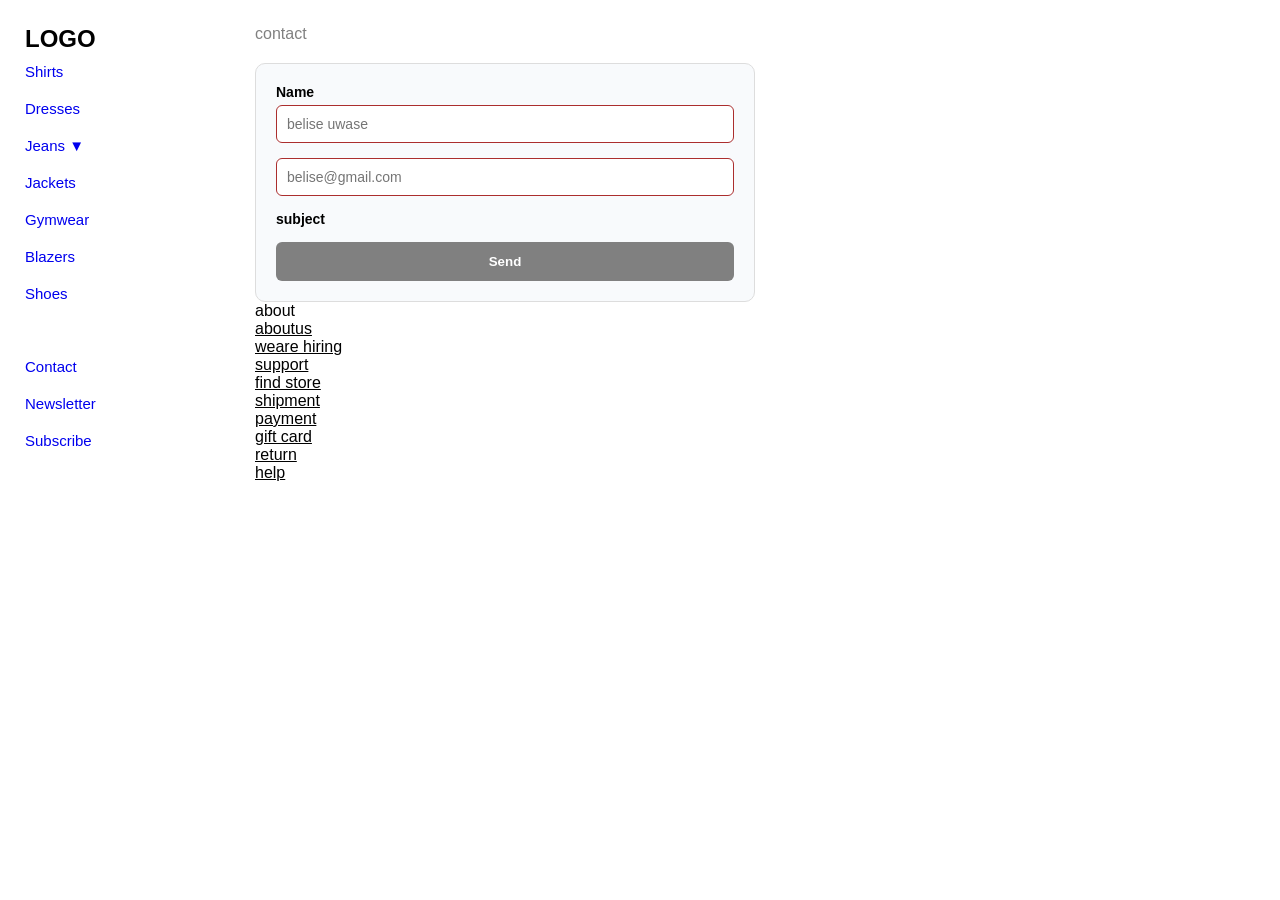
<file: contact.html>
<!DOCTYPE html>
<html lang="en">
<head>
  <meta charset="UTF-8">
  <title>JEANS</title>
  <link rel="stylesheet" href="style.css">
  <style>
    .form-group {margin-bottom:15px}
    .form-group label {display:block; margin-bottom:5px; font-weight:bold; font-size:14px}
    .form-group input, .form-group select, .form-group textarea {
      width:100%; padding:10px; border:1px solid #ab2e2e; border-radius:6px; font-size:14px
    }
    .btn {background:grey; color:white; padding:12px 20px; border:none; border-radius:6px; cursor:pointer; width:100%; font-weight:bold}
    .btn:hover {background:#fda78b}
  </style>
</head>
<body>
<div class="app">
  <!-- SIDEBAR IBUMOSO -->
  <nav class="sidebar">
    <h2 class="logo">LOGO</h2>
    <a href="#">Shirts</a>
    <a href="#">Dresses</a>
    <a href="#" class="active">Jeans <span>▼</span></a>
    <a href="#">Jackets</a>
    <a href="#">Gymwear</a>
    <a href="#">Blazers</a>
    <a href="#">Shoes</a>
    <br><br>
    <a href="contact.html">Contact</a>
    <a href="#">Newsletter</a>
    <a href="#">Subscribe</a>
  </nav>
  <main class="main">
    <p style="color:gray; margin:10px 0 20px">contact</p>
    
    <div style="max-width:500px; background:#f8fafc; padding:20px; border-radius:10px; border:1px solid #ddd">
      <div class="form-group">
        <label>Name</label>
        <input type="text" placeholder="belise uwase">
      </div>
      <div class="form-group">
        <input type="email" placeholder="belise@gmail.com">
      </div>
      <div class="form-group">
        <label>subject</label>
      </div>
      <button class="btn">Send</button>
    </div>
    <span>about</span>
    <br><u>aboutus</u>
    <br><u> weare hiring</u>
    <br><u>support</u>
    <br><u>find store</u>
    <br><u>shipment</u>
    <br><u>payment</u>
    <br><u>gift card</u>
    <br><u>return</u>
    <br><u>help</u>
  </main>
</div>
</body>
</html>
</file>
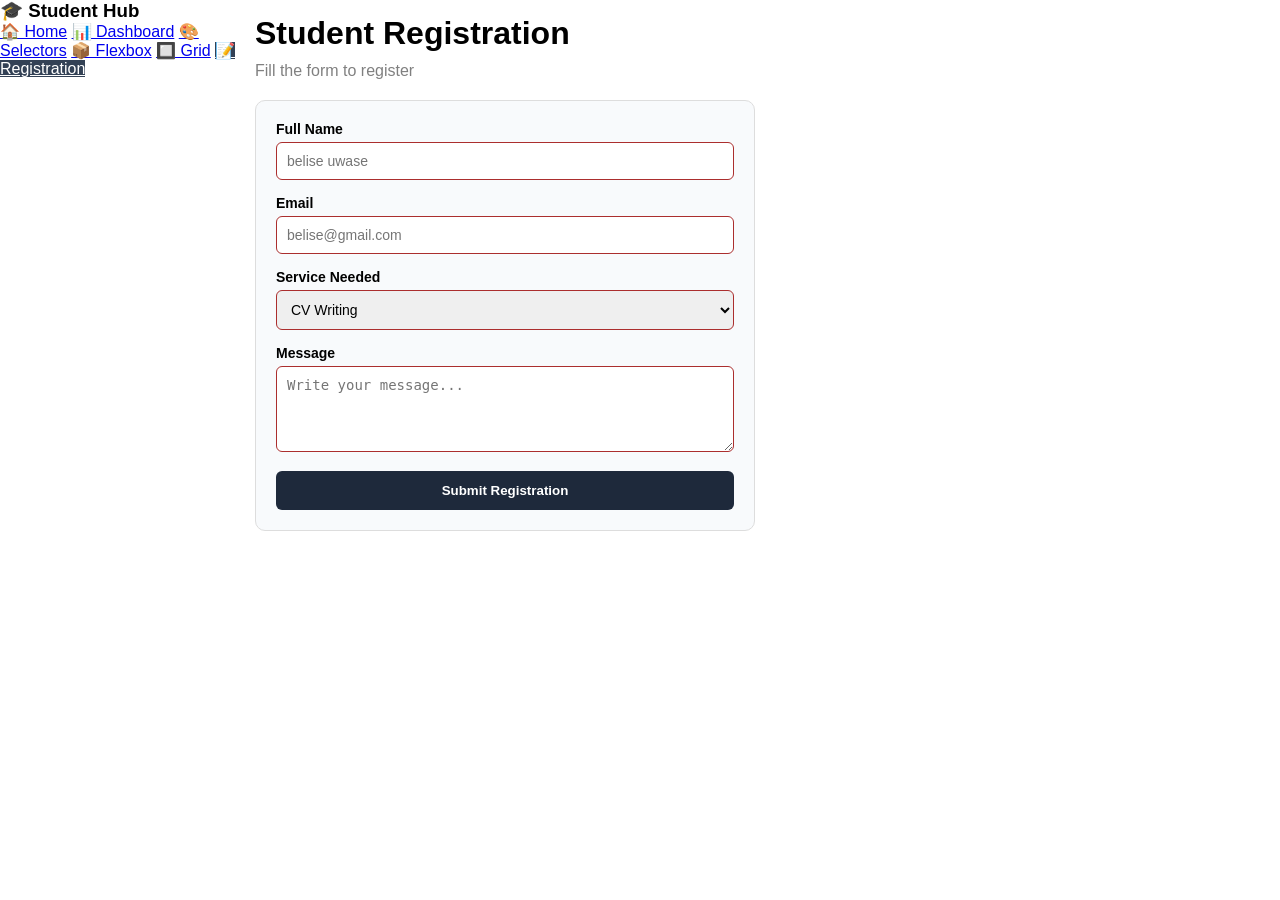
<file: form.html>
<!DOCTYPE html>
<html lang="en">
<head>
  <meta charset="UTF-8">
  <title>Registration</title>
  <link rel="stylesheet" href="style.css">
  <style>
    .form-group {margin-bottom:15px}
    .form-group label {display:block; margin-bottom:5px; font-weight:bold; font-size:14px}
    .form-group input, .form-group select, .form-group textarea {
      width:100%; padding:10px; border:1px solid #ab2e2e; border-radius:6px; font-size:14px
    }
    .btn {background:#1e293b; color:white; padding:12px 20px; border:none; border-radius:6px; cursor:pointer; width:100%; font-weight:bold}
    .btn:hover {background:#fda78b}
  </style>
</head>
<body>
<div class="app">
  <nav class="side">
    <h3>🎓 Student Hub</h3>
    <a href="index.html">🏠 Home</a>
    <a href="dashboard.html">📊 Dashboard</a>
    <a href=".html">🎨 Selectors</a>
    <a href="flexbox.html">📦 Flexbox</a>
    <a href="grid.html">🔲 Grid</a>
    <a href="registration.html" style="background:#334155; color:white">📝 Registration</a>
  </nav>

  <main class="main">
    <h1>Student Registration</h1>
    <p style="color:gray; margin:10px 0 20px">Fill the form to register</p>
    
    <div style="max-width:500px; background:#f8fafc; padding:20px; border-radius:10px; border:1px solid #ddd">
      <div class="form-group">
        <label>Full Name</label>
        <input type="text" placeholder="belise uwase">
      </div>
      <div class="form-group">
        <label>Email</label>
        <input type="email" placeholder="belise@gmail.com">
      </div>
      <div class="form-group">
        <label>Service Needed</label>
        <select>
          <option>CV Writing</option>
          <option>Job Application</option>
          <option>School Registration</option>
          <option>Career Advice</option>
        </select>
      </div>
      <div class="form-group">
        <label>Message</label>
        <textarea rows="4" placeholder="Write your message..."></textarea>
      </div>
      <button class="btn">Submit Registration</button>
    </div>
  </main>
</div>
</body>
</html>
</file>
<file: style.css>
* {margin:0; padding:0; box-sizing:border-box}
body {font-family: Verdana, sans-serif; background:white}

.app {
  display:grid;
  grid-template-columns: 240px 1fr;
  min-height:100vh;
}

/* SIDEBAR NKUYA MURI MACBOOK */
.sidebar {padding:25px; background:white}
.sidebar h3 {letter-spacing:3px; font-weight:400}
.sidebar a {display:block; text-decoration:none; padding:10px 0; font-size:15px}
.gray {color:#757575}
.black {color:black}
.sub {padding-left:15px; margin:10px 0}
.skinny {background:#f1f1f1; color:black !important}

/* MAIN */
.main {padding:15px}
.top {display:flex; justify-content:space-between; font-size:20px; margin-bottom:15px}

/* BANNER - NKIYIRI MURI FOTO YAWE */
.banner {position:relative; width:100%}
.banner img {width:100%; height:550px; object-fit:cover}
.text {position:absolute; top:30px; left:30px; color:white}
.text h1 {font-size:50px; font-weight:300}
.text h2 {font-size:20px; font-weight:400; letter-spacing:2px; margin:15px 0}
.text a {
  display:inline-block;
  background:black;
  color:white;
  padding:12px 20px;
  text-decoration:none;
  font-size:14px;
  margin-top:10px;
}
.text a:hover {background:#ccc; color:black}

@media(max-width:700px){
  .app {grid-template-columns:1fr}
  .sidebar {display:none}
}
</file>
